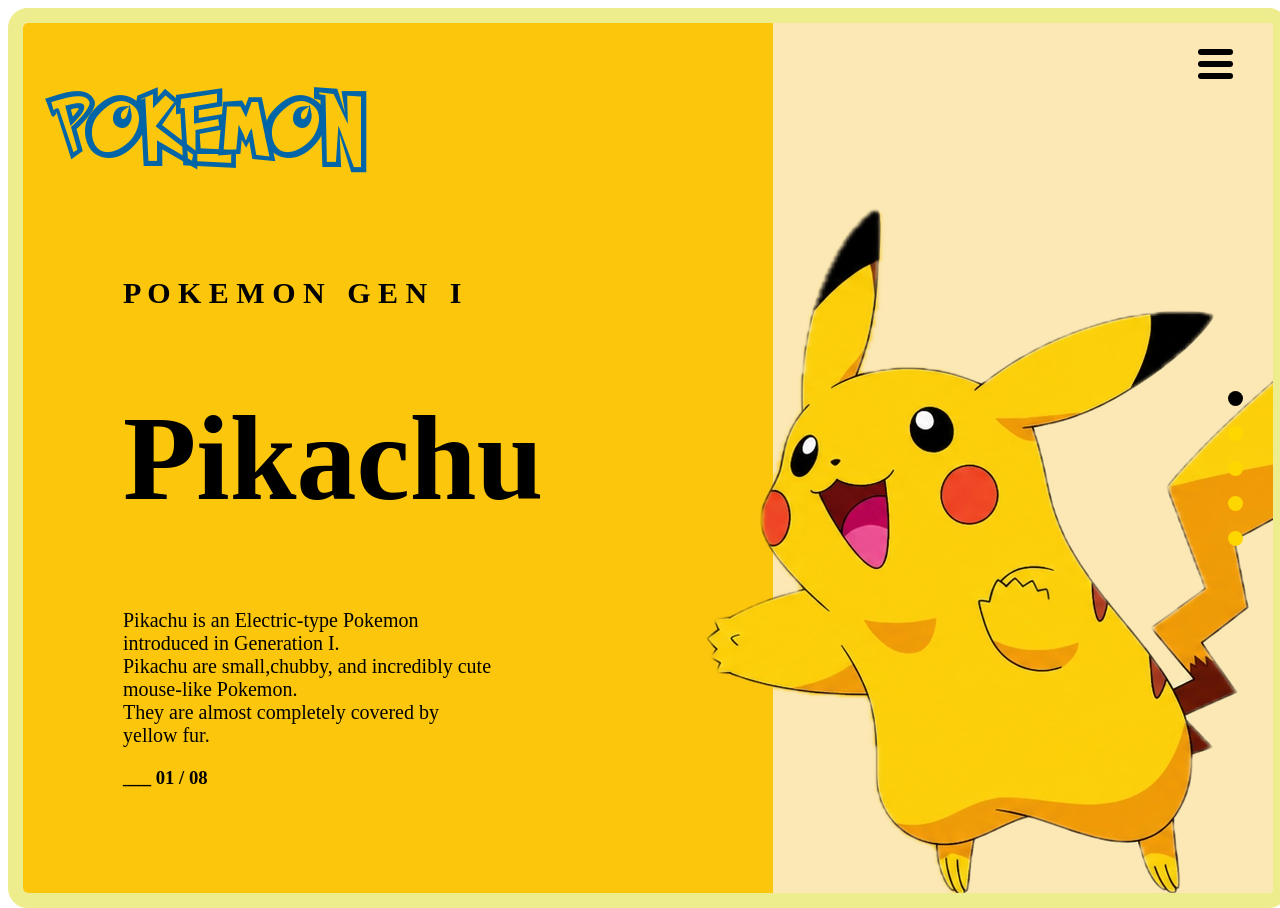
<file: assignment_1.html>
<!DOCTYPE html>
<html lang="en">
<head>
    <meta charset="UTF-8">
    <meta name="viewport" content="width=device-width, initial-scale=1.0">
    <title>Document</title>
    <link rel="stylesheet" href="assignment_1.css">
</head>
<body>

<div class="parent" >



    <div class="child" id="box1">

        <div class="box1" id="minibox2">
            <h2>
        POKEMON
    </h2>
        </div>

        <div class="box1" id="minibox1">

        <br>
    

    <h5>P O K E M O N &nbsp  G E N &nbsp I</h5>
    <h1>Pikachu</h1>
    
    <p>Pikachu is an Electric-type Pokemon introduced in Generation I. <br>Pikachu are small,chubby, and incredibly cute mouse-like Pokemon. <br>They are almost completely covered by yellow fur.</p>



    <h3>

      ___   01 / 08
    </h3>
    
    </div>
    
    </div>
    <div class="child" id="pic">
        <img src="./image.png" alt="pokemon image" >
    </div>

    <div class="child" id="box2">

        <div class="menu-icon">
        <div></div>
        <div></div>
        <div></div>
    </div>

    <div class="dot">
    
         <div class="minidot active"></div>
        <div class="minidot"></div>
        <div class="minidot"></div>
        <div class="minidot"></div>
        <div class="minidot"></div>
    </div>

    </div>
</div>
</body>
</html>
</file>
<file: assignment_1.css>
*{
    marigin : 0;
    padding : 0;
    box-sizing: border-box;
}

html,body{
    height:100%;
    width: 100%;
}

@font-face {
    font-family: horror;
    src: url(./Pokemon\ Hollow.ttf);
}

h2{
    font-family:horror;
}
.parent{
   display: flex;
   height: 100%;
   width: 100%;
   border: 15px solid rgb(237, 237, 142);
   border-radius: 20px;
   position: relative;
   overflow: auto;
   flex-wrap: wrap;
   
}
    

#box1{
    background-color:#FCC60D;
    height: 100;
    width: 60%;
    padding: 25px;
    position: relative;
}

#box2{
    background-color: #FBE8B5;
    height: 100%;
    width: 40%;

}

#pic{
    height: 20px;
    width: 20px;
    object-fit: cover;
    position: absolute;
    
}

#minibox1{
    height: 50%;
    width: 50%;
    position:absolute;
    bottom: 250px;
    left: 100px;

}

h1{
    font-size: 120px;
}
p{
    font-size: 20px;
}

h5{
    font-size: 30px;
}

h2{
    font-size:70px ;
}

#minibox2{
    position: absolute;
    top: 5px;
    color: rgb(1, 101, 167);
}


.menu-icon{
            width:35px ;
          margin: 20px;
           cursor: pointer; 
        }

        .menu-icon div{
            height:6px ;
            background-color: black;
            margin:6px 0 ;
            border-radius:5px;
        }

        .menu-icon{
            position: absolute;
            right: 20px;
        }


        .dot{
            position:absolute;
            right: 30px;
            top:40%;
        }

        .minidot{
            
            width: 15px;
            height: 15px;
            border-radius: 50%;
            margin: 20px 0;
            background: gold
            
        }

        .active{
            background: black;
        }
</file>
